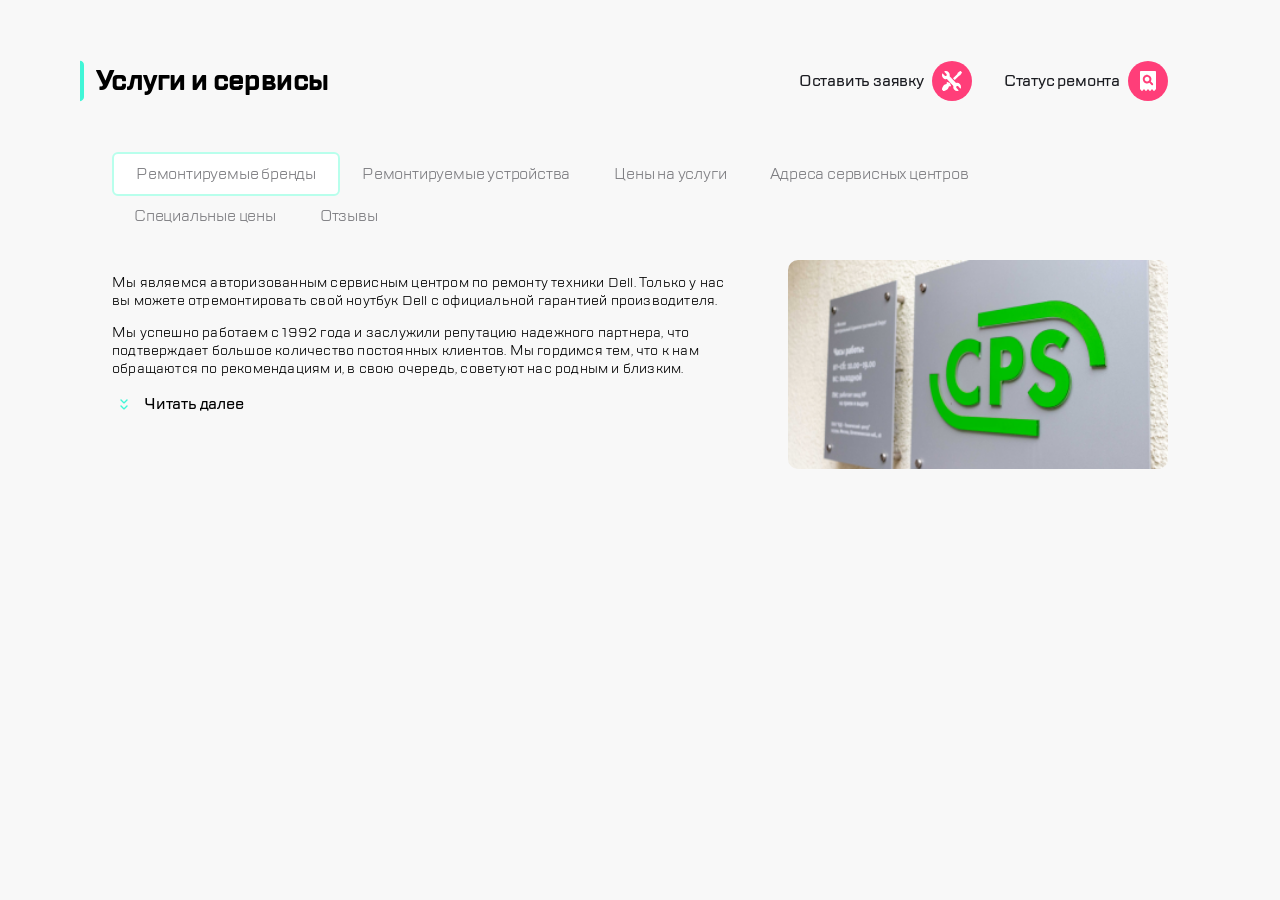
<file: index.html>
<!DOCTYPE html>
<html lang="ru">
<head>
    <meta charset="UTF-8">
    <meta name="viewport" content="width=device-width, initial-scale=1.0">
    <link rel="stylesheet" href="style.css">
    <link rel="stylesheet" href="fonts\stylesheet-fonts.css">
    <title>Центр по ремонту техники</title>
</head>
<body>
    <header>
        <nav class="header">
            <div header__block>
                <a href="#" class="header__icon"><img src="header\burger.svg"></a>
                <img class="header__icon header__icon--768" src="header\768\divider.svg">
                <img class="header__icon logo" src="header\logo.svg">
                
            </div>
            <div header__block>
                <img src="header\768\call.svg"  class="header__icon header__icon--768">
                <img src="header\768\chat.svg" class="header__icon header__icon--768">
                <img src="header\768\profile.svg" class="header__icon header__icon--768">
                <img class="header__icon divider-mob" src="header\divider.svg">
                <a href="#" class="header__icon repair"><img src="header\repair.svg"></a>
                <a href="#" class="header__icon checkstatus"><img src="header\checkstatus.svg"></a>
            </div>
        </nav>
    </header>
        <main>
            <div class="title">
                <div class="title__block">
                    <img src="main\highlight.svg">
                    <h1>Услуги и сервисы</h1>
                </div>
                <div class="title__block title__block--1120">
                    <a href="#" class="title__link">Оставить заявку<img src="main/title1120\repair.svg"></a>
                    <a href="#" class="title__link">Статус ремонта<img src="main\title1120\checkstatus.svg"></a>
                </div>
            </div>
            <div class="menu">
                <button class="menu__link menu__link--active">Ремонтируемые бренды</button>
                <button href="#" class="menu__link">Ремонтируемые устройства</button>
                <button href="#" class="menu__link">Цены на услуги</button>
                 <button href="#" class="menu__link">Адреса сервисных центров</button>
                <button href="#" class="menu__link">Специальные цены</button>
                <button href="#" class="menu__link">Отзывы</button>
            </div>
            <section class="about">
            <div class="about__block">
                <p>Мы являемся авторизованным сервисным центром по ремонту техники Dell. Только у нас вы можете отремонтировать свой ноутбук Dell с официальной гарантией производителя.</p>
                <p class="about__text--768">Мы успешно работаем с 1992 года и заслужили репутацию надежного партнера<span class="about__text--1120">, что подтверждает большое количество постоянных клиентов. Мы гордимся тем, что к нам обращаются по рекомендациям и, в свою очередь, советуют нас родным и близким.</span></p>
                <button class="button button--button-icon" href="#" value="Читать далее">
                    <img src="main\expand.svg">
                    Читать далее
                </button>
            </div>
                <img class="photo" src="main\Picture Copy.png">
                
            </section>
            
        </main>
    
</body>
</html>
</file>
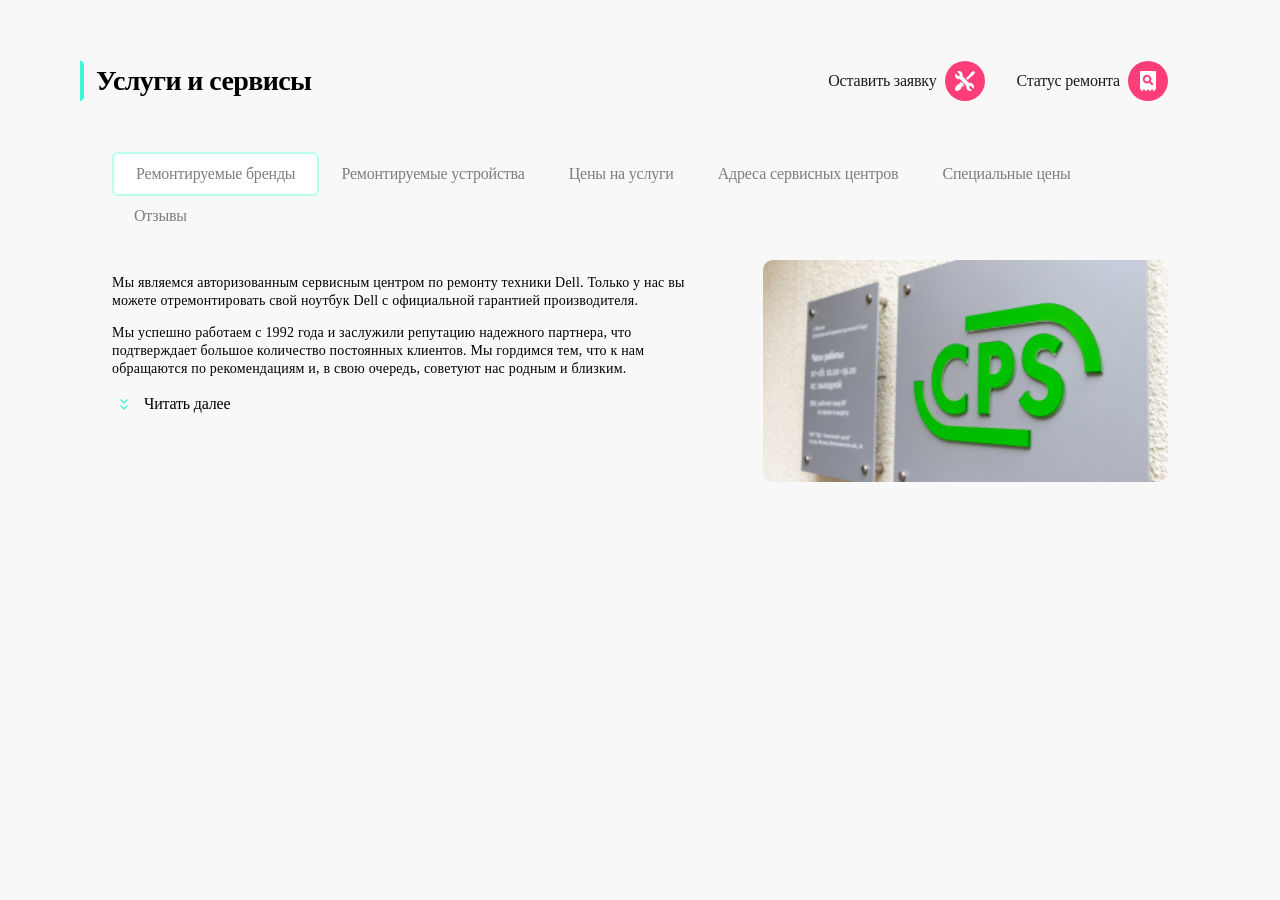
<file: project.html>
<!DOCTYPE html>
<html lang="ru">
<head>
    <meta charset="UTF-8">
    <meta name="viewport" content="width=device-width, initial-scale=1.0">
    <link rel="stylesheet" href="style.css">
    <title>Центр по ремонту техники</title>
</head>
<body>
    <header>
        <nav class="header">
            <div header__block>
                <a href="#" class="header__icon"><img src="/header/burger.svg"></a>
                <img class="header__icon header__icon--768" src="/header/768/divider.svg">
                <img class="header__icon logo" src="/header/logo.svg">
                
            </div>
            <div header__block>
                <img src="/header/768/call.svg"  class="header__icon header__icon--768">
                <img src="/header/768/chat.svg" class="header__icon header__icon--768">
                <img src="/header/768/profile.svg" class="header__icon header__icon--768">
                <img class="header__icon divider-mob" src="/header/divider.svg">
                <a href="#" class="header__icon repair"><img src="/header/repair.svg"></a>
                <a href="#" class="header__icon checkstatus"><img src="/header/checkstatus.svg"></a>
            </div>
        </nav>
    </header>
        <main>
            <div class="title">
                <div class="title__block">
                    <img src="/main/highlight.svg">
                    <h1>Услуги и сервисы</h1>
                </div>
                <div class="title__block title__block--1120">
                    <a href="#" class="title__link">Оставить заявку<img src="/main/title1120/repair.svg"></a>
                    <a href="#" class="title__link">Статус ремонта<img src="/main/title1120/checkstatus.svg"></a>
                </div>
            </div>
            <div class="menu">
                <button class="menu__link menu__link--active">Ремонтируемые бренды</button>
                <button href="" class="menu__link">Ремонтируемые устройства</button>
                <button href="" class="menu__link">Цены на услуги</button>
                 <button href="" class="menu__link">Адреса сервисных центров</button>
                <button href="" class="menu__link">Специальные цены</button>
                <button href="" class="menu__link">Отзывы</button>
            </div>
            <section class="about">
            <div class="about__block">
                <p>Мы являемся авторизованным сервисным центром по ремонту техники Dell. Только у нас вы можете отремонтировать свой ноутбук Dell с официальной гарантией производителя.</p>
                <p class="about__text--768">Мы успешно работаем с 1992 года и заслужили репутацию надежного партнера<span class="about__text--1120">, что подтверждает большое количество постоянных клиентов. Мы гордимся тем, что к нам обращаются по рекомендациям и, в свою очередь, советуют нас родным и близким.</span></p>
                <button class="button button--button-icon" value="Читать далее">
                    <img src="/main/expand.svg">
                    Читать далее
                </button>
            </div>
                <img class="photo" src="/main/Picture Copy.png">
                
            </section>
            
        </main>
    
</body>
</html>
</file>
<file: style.css>
body {
    margin: 0;
    background-color: #F8F8F8;
}

/* @font-face {
    font-family: 'TT Lakes';
    src: url('fonts\TTLakes-Italic.eot');
    src: local('TT Lakes Italic'), local('TTLakes-Italic'),
        url('fonts\TTLakes-Italic.eot?#iefix') format('embedded-opentype'),
        url('fonts\TTLakes-Italic.woff') format('woff'),
        url('fonts\TTLakes-Italic.ttf') format('truetype');
    font-weight: normal;
    font-style: italic;
}

@font-face {
    font-family: 'TT Lakes Condensed';
    src: url('fonts\TTLakesCondensed-ExtraLight.eot');
    src: local('TT Lakes Condensed ExtraLight'), local('TTLakesCondensed-ExtraLight'),
        url('fonts\TTLakesCondensed-ExtraLight.eot?#iefix') format('embedded-opentype'),
        url('fonts\TTLakesCondensed-ExtraLight.woff') format('woff'),
        url('fonts\TTLakesCondensed-ExtraLight.ttf') format('truetype');
    font-weight: 200;
    font-style: normal;
}

@font-face {
    font-family: 'TT Lakes Compressed';
    src: url('fonts\TTLakesCompressed-Regular.eot');
    src: local('TT Lakes Compressed Regular'), local('TTLakesCompressed-Regular'),
        url('fonts\TTLakesCompressed-Regular.eot?#iefix') format('embedded-opentype'),
        url('fonts\TTLakesCompressed-Regular.woff') format('woff'),
        url('fonts\TTLakesCompressed-Regular.ttf') format('truetype');
    font-weight: normal;
    font-style: normal;
}

@font-face {
    font-family: 'TT Lakes Compressed';
    src: url('fonts\TTLakesCompressed-ThinItalic.eot');
    src: local('TT Lakes Compressed Thin Italic'), local('TTLakesCompressed-ThinItalic'),
        url('fonts\TTLakesCompressed-ThinItalic.eot?#iefix') format('embedded-opentype'),
        url('fonts\TTLakesCompressed-ThinItalic.woff') format('woff'),
        url('fonts\TTLakesCompressed-ThinItalic.ttf') format('truetype');
    font-weight: 100;
    font-style: italic;
}

@font-face {
    font-family: 'TT Lakes Condensed';
    src: url('fonts\TTLakesCondensed-Medium.eot');
    src: local('TT Lakes Condensed Medium'), local('TTLakesCondensed-Medium'),
        url('fonts\TTLakesCondensed-Medium.eot?#iefix') format('embedded-opentype'),
        url('fonts\TTLakesCondensed-Medium.woff') format('woff'),
        url('fonts\TTLakesCondensed-Medium.ttf') format('truetype');
    font-weight: 500;
    font-style: normal;
}

@font-face {
    font-family: 'TT Lakes Compressed';
    src: url('fonts\TTLakesCompressed-ExtraBoldItalic.eot');
    src: local('TT Lakes Compressed ExtraBold Italic'), local('TTLakesCompressed-ExtraBoldItalic'),
        url('fonts\TTLakesCompressed-ExtraBoldItalic.eot?#iefix') format('embedded-opentype'),
        url('fonts\TTLakesCompressed-ExtraBoldItalic.woff') format('woff'),
        url('fonts\TTLakesCompressed-ExtraBoldItalic.ttf') format('truetype');
    font-weight: 800;
    font-style: italic;
}

@font-face {
    font-family: 'TT Lakes';
    src: url('fonts\TTLakes-ExtraLightItalic.eot');
    src: local('TT Lakes ExtraLight Italic'), local('TTLakes-ExtraLightItalic'),
        url('fonts\TTLakes-ExtraLightItalic.eot?#iefix') format('embedded-opentype'),
        url('fonts\TTLakes-ExtraLightItalic.woff') format('woff'),
        url('fonts\TTLakes-ExtraLightItalic.ttf') format('truetype');
    font-weight: 200;
    font-style: italic;
}

@font-face {
    font-family: 'TT Lakes';
    src: url('fonts\TTLakes-LightItalic.eot');
    src: local('TT Lakes Light Italic'), local('TTLakes-LightItalic'),
        url('fonts\TTLakes-LightItalic.eot?#iefix') format('embedded-opentype'),
        url('fonts\TTLakes-LightItalic.woff') format('woff'),
        url('fonts\TTLakes-LightItalic.ttf') format('truetype');
    font-weight: 300;
    font-style: italic;
}

@font-face {
    font-family: 'TT Lakes';
    src: url('fonts\TTLakes-Thin.eot');
    src: local('TT Lakes Thin'), local('TTLakes-Thin'),
        url('fonts\TTLakes-Thin.eot?#iefix') format('embedded-opentype'),
        url('fonts\TTLakes-Thin.woff') format('woff'),
        url('fonts\TTLakes-Thin.ttf') format('truetype');
    font-weight: 100;
    font-style: normal;
}

@font-face {
    font-family: 'TT Lakes';
    src: url('fonts\TTLakes-DemiBoldItalic.eot');
    src: local('TT Lakes DemiBold Italic'), local('TTLakes-DemiBoldItalic'),
        url('fonts\TTLakes-DemiBoldItalic.eot?#iefix') format('embedded-opentype'),
        url('fonts\TTLakes-DemiBoldItalic.woff') format('woff'),
        url('fonts\TTLakes-DemiBoldItalic.ttf') format('truetype');
    font-weight: 600;
    font-style: italic;
}

@font-face {
    font-family: 'TT Lakes Condensed';
    src: url('fonts\TTLakesCondensed-Black.eot');
    src: local('TT Lakes Condensed Black'), local('TTLakesCondensed-Black'),
        url('fonts\TTLakesCondensed-Black.eot?#iefix') format('embedded-opentype'),
        url('fonts\TTLakesCondensed-Black.woff') format('woff'),
        url('fonts\TTLakesCondensed-Black.ttf') format('truetype');
    font-weight: 900;
    font-style: normal;
}

@font-face {
    font-family: 'TT Lakes Condensed';
    src: url('fonts\TTLakesCondensed-LightItalic.eot');
    src: local('TT Lakes Condensed Light Italic'), local('TTLakesCondensed-LightItalic'),
        url('fonts\TTLakesCondensed-LightItalic.eot?#iefix') format('embedded-opentype'),
        url('fonts\TTLakesCondensed-LightItalic.woff') format('woff'),
        url('fonts\TTLakesCondensed-LightItalic.ttf') format('truetype');
    font-weight: 300;
    font-style: italic;
}

@font-face {
    font-family: 'TT Lakes Condensed';
    src: url('fonts\TTLakesCondensed-DemiBold.eot');
    src: local('TT Lakes Condensed DemiBold'), local('TTLakesCondensed-DemiBold'),
        url('fonts\TTLakesCondensed-DemiBold.eot?#iefix') format('embedded-opentype'),
        url('fonts\TTLakesCondensed-DemiBold.woff') format('woff'),
        url('fonts\TTLakesCondensed-DemiBold.ttf') format('truetype');
    font-weight: 600;
    font-style: normal;
}

@font-face {
    font-family: 'TT Lakes Compressed';
    src: url('fonts\TTLakesCompressed-ExtraBold.eot');
    src: local('TT Lakes Compressed ExtraBold'), local('TTLakesCompressed-ExtraBold'),
        url('fonts\TTLakesCompressed-ExtraBold.eot?#iefix') format('embedded-opentype'),
        url('fonts\TTLakesCompressed-ExtraBold.woff') format('woff'),
        url('fonts\TTLakesCompressed-ExtraBold.ttf') format('truetype');
    font-weight: 800;
    font-style: normal;
}

@font-face {
    font-family: 'TT Lakes';
    src: url('fonts\TTLakes-ExtraBoldItalic.eot');
    src: local('TT Lakes ExtraBold Italic'), local('TTLakes-ExtraBoldItalic'),
        url('fonts\TTLakes-ExtraBoldItalic.eot?#iefix') format('embedded-opentype'),
        url('fonts\TTLakes-ExtraBoldItalic.woff') format('woff'),
        url('fonts\TTLakes-ExtraBoldItalic.ttf') format('truetype');
    font-weight: 800;
    font-style: italic;
}

@font-face {
    font-family: 'TT Lakes';
    src: url('fonts\TTLakes-ExtraLight.eot');
    src: local('TT Lakes ExtraLight'), local('TTLakes-ExtraLight'),
        url('fonts\TTLakes-ExtraLight.eot?#iefix') format('embedded-opentype'),
        url('fonts\TTLakes-ExtraLight.woff') format('woff'),
        url('fonts\TTLakes-ExtraLight.ttf') format('truetype');
    font-weight: 200;
    font-style: normal;
}

@font-face {
    font-family: 'TT Lakes Condensed';
    src: url('fonts\TTLakesCondensed-Bold.eot');
    src: local('TT Lakes Condensed Bold'), local('TTLakesCondensed-Bold'),
        url('fonts\TTLakesCondensed-Bold.eot?#iefix') format('embedded-opentype'),
        url('fonts\TTLakesCondensed-Bold.woff') format('woff'),
        url('fonts\TTLakesCondensed-Bold.ttf') format('truetype');
    font-weight: bold;
    font-style: normal;
}

@font-face {
    font-family: 'TT Lakes Condensed';
    src: url('fonts\TTLakesCondensed-ThinItalic.eot');
    src: local('TT Lakes Condensed Thin Italic'), local('TTLakesCondensed-ThinItalic'),
        url('fonts\TTLakesCondensed-ThinItalic.eot?#iefix') format('embedded-opentype'),
        url('fonts\TTLakesCondensed-ThinItalic.woff') format('woff'),
        url('fonts\TTLakesCondensed-ThinItalic.ttf') format('truetype');
    font-weight: 100;
    font-style: italic;
}

@font-face {
    font-family: 'TT Lakes Condensed';
    src: url('fonts\TTLakesCondensed-ExtraBoldItalic.eot');
    src: local('TT Lakes Condensed ExtraBold Italic'), local('TTLakesCondensed-ExtraBoldItalic'),
        url('fonts\TTLakesCondensed-ExtraBoldItalic.eot?#iefix') format('embedded-opentype'),
        url('fonts\TTLakesCondensed-ExtraBoldItalic.woff') format('woff'),
        url('fonts\TTLakesCondensed-ExtraBoldItalic.ttf') format('truetype');
    font-weight: 800;
    font-style: italic;
}

@font-face {
    font-family: 'TT Lakes Compressed';
    src: url('fonts\TTLakesCompressed-Medium.eot');
    src: local('TT Lakes Compressed Medium'), local('TTLakesCompressed-Medium'),
        url('fonts\TTLakesCompressed-Medium.eot?#iefix') format('embedded-opentype'),
        url('fonts\TTLakesCompressed-Medium.woff') format('woff'),
        url('fonts\TTLakesCompressed-Medium.ttf') format('truetype');
    font-weight: 500;
    font-style: normal;
}

@font-face {
    font-family: 'TT Lakes Condensed';
    src: url('fonts\TTLakesCondensed-Thin.eot');
    src: local('TT Lakes Condensed Thin'), local('TTLakesCondensed-Thin'),
        url('fonts\TTLakesCondensed-Thin.eot?#iefix') format('embedded-opentype'),
        url('fonts\TTLakesCondensed-Thin.woff') format('woff'),
        url('fonts\TTLakesCondensed-Thin.ttf') format('truetype');
    font-weight: 100;
    font-style: normal;
}

@font-face {
    font-family: 'TT Lakes Compressed';
    src: url('fonts\TTLakesCompressed-Italic.eot');
    src: local('TT Lakes Compressed Italic'), local('TTLakesCompressed-Italic'),
        url('fonts\TTLakesCompressed-Italic.eot?#iefix') format('embedded-opentype'),
        url('fonts\TTLakesCompressed-Italic.woff') format('woff'),
        url('fonts\TTLakesCompressed-Italic.ttf') format('truetype');
    font-weight: normal;
    font-style: italic;
}

@font-face {
    font-family: 'TT Lakes Compressed';
    src: url('fonts\TTLakesCompressed-Light.eot');
    src: local('TT Lakes Compressed Light'), local('TTLakesCompressed-Light'),
        url('fonts\TTLakesCompressed-Light.eot?#iefix') format('embedded-opentype'),
        url('fonts\TTLakesCompressed-Light.woff') format('woff'),
        url('fonts\TTLakesCompressed-Light.ttf') format('truetype');
    font-weight: 300;
    font-style: normal;
}

@font-face {
    font-family: 'TT Lakes Compressed';
    src: url('fonts\TTLakesCompressed-LightItalic.eot');
    src: local('TT Lakes Compressed Light Italic'), local('TTLakesCompressed-LightItalic'),
        url('fonts\TTLakesCompressed-LightItalic.eot?#iefix') format('embedded-opentype'),
        url('fonts\TTLakesCompressed-LightItalic.woff') format('woff'),
        url('fonts\TTLakesCompressed-LightItalic.ttf') format('truetype');
    font-weight: 300;
    font-style: italic;
}

@font-face {
    font-family: 'TT Lakes Condensed';
    src: url('fonts\TTLakesCondensed-Regular.eot');
    src: local('TT Lakes Condensed Regular'), local('TTLakesCondensed-Regular'),
        url('fonts\TTLakesCondensed-Regular.eot?#iefix') format('embedded-opentype'),
        url('fonts\TTLakesCondensed-Regular.woff') format('woff'),
        url('fonts\TTLakesCondensed-Regular.ttf') format('truetype');
    font-weight: normal;
    font-style: normal;
}

@font-face {
    font-family: 'TT Lakes Condensed';
    src: url('fonts\TTLakesCondensed-Light.eot');
    src: local('TT Lakes Condensed Light'), local('TTLakesCondensed-Light'),
        url('fonts\TTLakesCondensed-Light.eot?#iefix') format('embedded-opentype'),
        url('fonts\TTLakesCondensed-Light.woff') format('woff'),
        url('fonts\TTLakesCondensed-Light.ttf') format('truetype');
    font-weight: 300;
    font-style: normal;
}

@font-face {
    font-family: 'TT Lakes';
    src: url('fonts\TTLakes-Bold.eot');
    src: local('TT Lakes Bold'), local('TTLakes-Bold'),
        url('fonts\TTLakes-Bold.eot?#iefix') format('embedded-opentype'),
        url('fonts\TTLakes-Bold.woff') format('woff'),
        url('fonts\TTLakes-Bold.ttf') format('truetype');
    font-weight: bold;
    font-style: normal;
}

@font-face {
    font-family: 'TT Lakes';
    src: url('fonts\TTLakes-DemiBold.eot');
    src: local('TT Lakes DemiBold'), local('TTLakes-DemiBold'),
        url('fonts\TTLakes-DemiBold.eot?#iefix') format('embedded-opentype'),
        url('fonts\TTLakes-DemiBold.woff') format('woff'),
        url('fonts\TTLakes-DemiBold.ttf') format('truetype');
    font-weight: 600;
    font-style: normal;
}

@font-face {
    font-family: 'TT Lakes Compressed';
    src: url('fonts\TTLakesCompressed-Thin.eot');
    src: local('TT Lakes Compressed Thin'), local('TTLakesCompressed-Thin'),
        url('fonts\TTLakesCompressed-Thin.eot?#iefix') format('embedded-opentype'),
        url('fonts\TTLakesCompressed-Thin.woff') format('woff'),
        url('fonts\TTLakesCompressed-Thin.ttf') format('truetype');
    font-weight: 100;
    font-style: normal;
}

@font-face {
    font-family: 'TT Lakes';
    src: url('fonts\TTLakes-Black.eot');
    src: local('TT Lakes Black'), local('TTLakes-Black'),
        url('fonts\TTLakes-Black.eot?#iefix') format('embedded-opentype'),
        url('fonts\TTLakes-Black.woff') format('woff'),
        url('fonts\TTLakes-Black.ttf') format('truetype');
    font-weight: 900;
    font-style: normal;
}

@font-face {
    font-family: 'TT Lakes';
    src: url('fonts\TTLakes-MediumItalic.eot');
    src: local('TT Lakes Medium Italic'), local('TTLakes-MediumItalic'),
        url('fonts\TTLakes-MediumItalic.eot?#iefix') format('embedded-opentype'),
        url('fonts\TTLakes-MediumItalic.woff') format('woff'),
        url('fonts\TTLakes-MediumItalic.ttf') format('truetype');
    font-weight: 500;
    font-style: italic;
}

@font-face {
    font-family: 'TT Lakes Condensed';
    src: url('fonts\TTLakesCondensed-ExtraBold.eot');
    src: local('TT Lakes Condensed ExtraBold'), local('TTLakesCondensed-ExtraBold'),
        url('fonts\TTLakesCondensed-ExtraBold.eot?#iefix') format('embedded-opentype'),
        url('fonts\TTLakesCondensed-ExtraBold.woff') format('woff'),
        url('fonts\TTLakesCondensed-ExtraBold.ttf') format('truetype');
    font-weight: 800;
    font-style: normal;
}

@font-face {
    font-family: 'TT Lakes Condensed';
    src: url('fonts\TTLakesCondensed-ExtraLightItalic.eot');
    src: local('TT Lakes Condensed ExtraLight Italic'), local('TTLakesCondensed-ExtraLightItalic'),
        url('fonts\TTLakesCondensed-ExtraLightItalic.eot?#iefix') format('embedded-opentype'),
        url('fonts\TTLakesCondensed-ExtraLightItalic.woff') format('woff'),
        url('fonts\TTLakesCondensed-ExtraLightItalic.ttf') format('truetype');
    font-weight: 200;
    font-style: italic;
}

@font-face {
    font-family: 'TT Lakes';
    src: url('fonts\TTLakes-Medium.eot');
    src: local('TT Lakes Medium'), local('TTLakes-Medium'),
        url('fonts\TTLakes-Medium.eot?#iefix') format('embedded-opentype'),
        url('fonts\TTLakes-Medium.woff') format('woff'),
        url('fonts\TTLakes-Medium.ttf') format('truetype');
    font-weight: 500;
    font-style: normal;
}

@font-face {
    font-family: 'TT Lakes Condensed';
    src: url('fonts\TTLakesCondensed-DemiBoldItalic.eot');
    src: local('TT Lakes Condensed DemiBold Italic'), local('TTLakesCondensed-DemiBoldItalic'),
        url('fonts\TTLakesCondensed-DemiBoldItalic.eot?#iefix') format('embedded-opentype'),
        url('fonts\TTLakesCondensed-DemiBoldItalic.woff') format('woff'),
        url('fonts\TTLakesCondensed-DemiBoldItalic.ttf') format('truetype');
    font-weight: 600;
    font-style: italic;
}

@font-face {
    font-family: 'TT Lakes Compressed';
    src: url('fonts\TTLakesCompressed-BoldItalic.eot');
    src: local('TT Lakes Compressed Bold Italic'), local('TTLakesCompressed-BoldItalic'),
        url('fonts\TTLakesCompressed-BoldItalic.eot?#iefix') format('embedded-opentype'),
        url('fonts\TTLakesCompressed-BoldItalic.woff') format('woff'),
        url('fonts\TTLakesCompressed-BoldItalic.ttf') format('truetype');
    font-weight: bold;
    font-style: italic;
}

@font-face {
    font-family: 'TT Lakes Compressed';
    src: url('fonts\TTLakesCompressed-ExtraLightItalic.eot');
    src: local('TT Lakes Compressed ExtraLight Italic'), local('TTLakesCompressed-ExtraLightItalic'),
        url('fonts\TTLakesCompressed-ExtraLightItalic.eot?#iefix') format('embedded-opentype'),
        url('fonts\TTLakesCompressed-ExtraLightItalic.woff') format('woff'),
        url('fonts\TTLakesCompressed-ExtraLightItalic.ttf') format('truetype');
    font-weight: 200;
    font-style: italic;
}

@font-face {
    font-family: 'TT Lakes';
    src: url('fonts\TTLakes-Regular.eot');
    src: local('TT Lakes Regular'), local('TTLakes-Regular'),
        url('fonts\TTLakes-Regular.eot?#iefix') format('embedded-opentype'),
        url('fonts\TTLakes-Regular.woff') format('woff'),
        url('fonts\TTLakes-Regular.ttf') format('truetype');
    font-weight: normal;
    font-style: normal;
}

@font-face {
    font-family: 'TT Lakes';
    src: url('fonts\TTLakes-BoldItalic.eot');
    src: local('TT Lakes Bold Italic'), local('TTLakes-BoldItalic'),
        url('fonts\TTLakes-BoldItalic.eot?#iefix') format('embedded-opentype'),
        url('fonts\TTLakes-BoldItalic.woff') format('woff'),
        url('fonts\TTLakes-BoldItalic.ttf') format('truetype');
    font-weight: bold;
    font-style: italic;
}

@font-face {
    font-family: 'TT Lakes Condensed';
    src: url('fonts\TTLakesCondensed-MediumItalic.eot');
    src: local('TT Lakes Condensed Medium Italic'), local('TTLakesCondensed-MediumItalic'),
        url('fonts\TTLakesCondensed-MediumItalic.eot?#iefix') format('embedded-opentype'),
        url('fonts\TTLakesCondensed-MediumItalic.woff') format('woff'),
        url('fonts\TTLakesCondensed-MediumItalic.ttf') format('truetype');
    font-weight: 500;
    font-style: italic;
}

@font-face {
    font-family: 'TT Lakes Condensed';
    src: url('fonts\TTLakesCondensed-Italic.eot');
    src: local('TT Lakes Condensed Italic'), local('TTLakesCondensed-Italic'),
        url('fonts\TTLakesCondensed-Italic.eot?#iefix') format('embedded-opentype'),
        url('fonts\TTLakesCondensed-Italic.woff') format('woff'),
        url('fonts\TTLakesCondensed-Italic.ttf') format('truetype');
    font-weight: normal;
    font-style: italic;
}

@font-face {
    font-family: 'TT Lakes';
    src: url('fonts\TTLakes-ThinItalic.eot');
    src: local('TT Lakes Thin Italic'), local('TTLakes-ThinItalic'),
        url('fonts\TTLakes-ThinItalic.eot?#iefix') format('embedded-opentype'),
        url('fonts\TTLakes-ThinItalic.woff') format('woff'),
        url('fonts\TTLakes-ThinItalic.ttf') format('truetype');
    font-weight: 100;
    font-style: italic;
}

@font-face {
    font-family: 'TT Lakes Compressed';
    src: url('fonts\TTLakesCompressed-DemiBold.eot');
    src: local('TT Lakes Compressed DemiBold'), local('TTLakesCompressed-DemiBold'),
        url('fonts\TTLakesCompressed-DemiBold.eot?#iefix') format('embedded-opentype'),
        url('fonts\TTLakesCompressed-DemiBold.woff') format('woff'),
        url('fonts\TTLakesCompressed-DemiBold.ttf') format('truetype');
    font-weight: 600;
    font-style: normal;
}

@font-face {
    font-family: 'TT Lakes';
    src: url('fonts\TTLakes-BlackItalic.eot');
    src: local('TT Lakes Black Italic'), local('TTLakes-BlackItalic'),
        url('fonts\TTLakes-BlackItalic.eot?#iefix') format('embedded-opentype'),
        url('fonts\TTLakes-BlackItalic.woff') format('woff'),
        url('fonts\TTLakes-BlackItalic.ttf') format('truetype');
    font-weight: 900;
    font-style: italic;
}

@font-face {
    font-family: 'TT Lakes Compressed';
    src: url('fonts\TTLakesCompressed-Bold.eot');
    src: local('TT Lakes Compressed Bold'), local('TTLakesCompressed-Bold'),
        url('fonts\TTLakesCompressed-Bold.eot?#iefix') format('embedded-opentype'),
        url('fonts\TTLakesCompressed-Bold.woff') format('woff'),
        url('fonts\TTLakesCompressed-Bold.ttf') format('truetype');
    font-weight: bold;
    font-style: normal;
}

@font-face {
    font-family: 'TT Lakes Condensed';
    src: url('fonts\TTLakesCondensed-BlackItalic.eot');
    src: local('TT Lakes Condensed Black Italic'), local('TTLakesCondensed-BlackItalic'),
        url('fonts\TTLakesCondensed-BlackItalic.eot?#iefix') format('embedded-opentype'),
        url('fonts\TTLakesCondensed-BlackItalic.woff') format('woff'),
        url('fonts\TTLakesCondensed-BlackItalic.ttf') format('truetype');
    font-weight: 900;
    font-style: italic;
}

@font-face {
    font-family: 'TT Lakes Compressed';
    src: url('fonts\TTLakesCompressed-MediumItalic.eot');
    src: local('TT Lakes Compressed Medium Italic'), local('TTLakesCompressed-MediumItalic'),
        url('fonts\TTLakesCompressed-MediumItalic.eot?#iefix') format('embedded-opentype'),
        url('fonts\TTLakesCompressed-MediumItalic.woff') format('woff'),
        url('fonts\TTLakesCompressed-MediumItalic.ttf') format('truetype');
    font-weight: 500;
    font-style: italic;
}

@font-face {
    font-family: 'TT Lakes Condensed';
    src: url('fonts\TTLakesCondensed-BoldItalic.eot');
    src: local('TT Lakes Condensed Bold Italic'), local('TTLakesCondensed-BoldItalic'),
        url('fonts\TTLakesCondensed-BoldItalic.eot?#iefix') format('embedded-opentype'),
        url('fonts\TTLakesCondensed-BoldItalic.woff') format('woff'),
        url('fonts\TTLakesCondensed-BoldItalic.ttf') format('truetype');
    font-weight: bold;
    font-style: italic;
}

@font-face {
    font-family: 'TT Lakes Compressed';
    src: url('fonts\TTLakesCompressed-ExtraLight.eot');
    src: local('TT Lakes Compressed ExtraLight'), local('TTLakesCompressed-ExtraLight'),
        url('fonts\TTLakesCompressed-ExtraLight.eot?#iefix') format('embedded-opentype'),
        url('fonts\TTLakesCompressed-ExtraLight.woff') format('woff'),
        url('fonts\TTLakesCompressed-ExtraLight.ttf') format('truetype');
    font-weight: 200;
    font-style: normal;
}

@font-face {
    font-family: 'TT Lakes';
    src: url('fonts\TTLakes-ExtraBold.eot');
    src: local('TT Lakes ExtraBold'), local('TTLakes-ExtraBold'),
        url('fonts\TTLakes-ExtraBold.eot?#iefix') format('embedded-opentype'),
        url('fonts\TTLakes-ExtraBold.woff') format('woff'),
        url('fonts\TTLakes-ExtraBold.ttf') format('truetype');
    font-weight: 800;
    font-style: normal;
}

@font-face {
    font-family: 'TT Lakes Compressed';
    src: url('fonts\TTLakesCompressed-DemiBoldItalic.eot');
    src: local('TT Lakes Compressed DemiBold Italic'), local('TTLakesCompressed-DemiBoldItalic'),
        url('fonts\TTLakesCompressed-DemiBoldItalic.eot?#iefix') format('embedded-opentype'),
        url('fonts\TTLakesCompressed-DemiBoldItalic.woff') format('woff'),
        url('fonts\TTLakesCompressed-DemiBoldItalic.ttf') format('truetype');
    font-weight: 600;
    font-style: italic;
}

@font-face {
    font-family: 'TT Lakes Compressed';
    src: url('fonts\TTLakesCompressed-BlackItalic.eot');
    src: local('TT Lakes Compressed Black Italic'), local('TTLakesCompressed-BlackItalic'),
        url('fonts\TTLakesCompressed-BlackItalic.eot?#iefix') format('embedded-opentype'),
        url('fonts\TTLakesCompressed-BlackItalic.woff') format('woff'),
        url('fonts\TTLakesCompressed-BlackItalic.ttf') format('truetype');
    font-weight: 900;
    font-style: italic;
}

@font-face {
    font-family: 'TT Lakes';
    src: url('fonts\TTLakes-Light.eot');
    src: local('TT Lakes Light'), local('TTLakes-Light'),
        url('fonts\TTLakes-Light.eot?#iefix') format('embedded-opentype'),
        url('fonts\TTLakes-Light.woff') format('woff'),
        url('fonts\TTLakes-Light.ttf') format('truetype');
    font-weight: 300;
    font-style: normal;
}

@font-face {
    font-family: 'TT Lakes Compressed';
    src: url('fonts\TTLakesCompressed-Black.eot');
    src: local('TT Lakes Compressed Black'), local('TTLakesCompressed-Black'),
        url('fonts\TTLakesCompressed-Black.eot?#iefix') format('embedded-opentype'),
        url('fonts\TTLakesCompressed-Black.woff') format('woff'),
        url('fonts\TTLakesCompressed-Black.ttf') format('truetype');
    font-weight: 900;
    font-style: normal;
} */

main {
    max-width: 1120px;
    margin-left: auto;
    margin-right: auto;
}

.header {
    display: flex;
    justify-content: space-between;
    height: 88px;
    align-items: center;
    padding-left: 16px;
    padding-right: 16px;
    background-color: white;
}

.header__icon {
    margin-right: 16px;
    vertical-align: middle;
}

.header__icon:last-child{
    margin-right: 0;
}

.title {
    margin-top: 24px;
    display: flex;
    background-color: #F8F8F8;
    justify-content: space-between;
    align-items: center;
    
}

.title__block {
    display: flex;

}

.title__link {
    margin-left: 32px;
    align-items: center;
    display: flex;
    font-family: TT Lakes;
    font-weight: 500;
    font-size: 16px;
    line-height: 24px;
    letter-spacing: -0.20000000298023224px;
    text-align: left;
    color: #1B1C21;
    text-decoration: none;
    justify-content: center;
    img {
        margin-left: 8px;
    }
}

h1 {
    margin-left: 12px;
    font-family: TT Lakes;
    font-size: 28px;
    line-height: 40px;
    letter-spacing: -0.6px;
    text-align: left;
}

.menu {
    display: flex;
    justify-content: flex-start;
    overflow: scroll;
    white-space: nowrap;
    vertical-align: middle;
    margin-left: 16px;

}

.menu::-webkit-scrollbar {
    display: none;
}

.menu__link {
    font-family: TT Lakes;
    font-size: 16px;
    line-height: 24px;
    letter-spacing: -0.20000000298023224px;
    text-align: left;
    padding: 8px 22px;
    vertical-align: middle;
    border: none;
    background-color: #F8F8F8;
    color: #7E7E82;
    

}

.menu__link:hover {
    cursor: pointer;
    opacity: 80%;
}

.menu__link--active {
    border:2px solid #B8FFEC;
    border-radius: 6px;
    background-color: white;
}

.about {
    font-family: TT Lakes;
    font-size: 14px;
    line-height: 18px;
    letter-spacing: 0.20000000298023224px;
    text-align: left;
    margin: 16px;
    margin-top: 24px;
    display: flex;
    

}



.button--button-icon {
    border: none;
    display: flex;
    align-items: center;
    background-color:  #F8F8F8;
    margin-left: 0;
    padding: 0;
    margin-bottom: 16px;
    font-family: TT Lakes;
    font-size: 16px;
    line-height: 24px;
    letter-spacing: -0.20000000298023224px;
    font-weight: 500;
    text-align: left;
img{
    margin-right: 8px;
}
}

.photo {
    width: 100%;
    height: auto;
    border-radius: 10px;
    margin-left: 48px;
}

@media screen and (width < 768px) {
    .header__icon--768, .about__text--768 {
        display: none;
    }

    .about {
        flex-direction: column;
        margin: 24px;
    }

    .photo{
        border-radius: 0px;
        margin-left: 0px;
        Position :relative; 
        left: 50%; 
        width: 100vw; 
        margin-left: -50vw;
    }

    

}

@media screen and (width < 1119px){
    .about__text--1120, .title__block--1120{
        display: none;
    }

}

@media screen and (width > 1119px) {
    .menu {
        flex-wrap: wrap;
        margin-left: 32px;
        margin-right: 32px;
    }
    .header {
        display: none;
    }

    .title{
        margin-top: 42px;
        margin-right: 32px;
        margin-bottom: 32px;
    }

    .about {
        margin-left: 32px;
        margin-right: 32px;
    }
}
</file>
